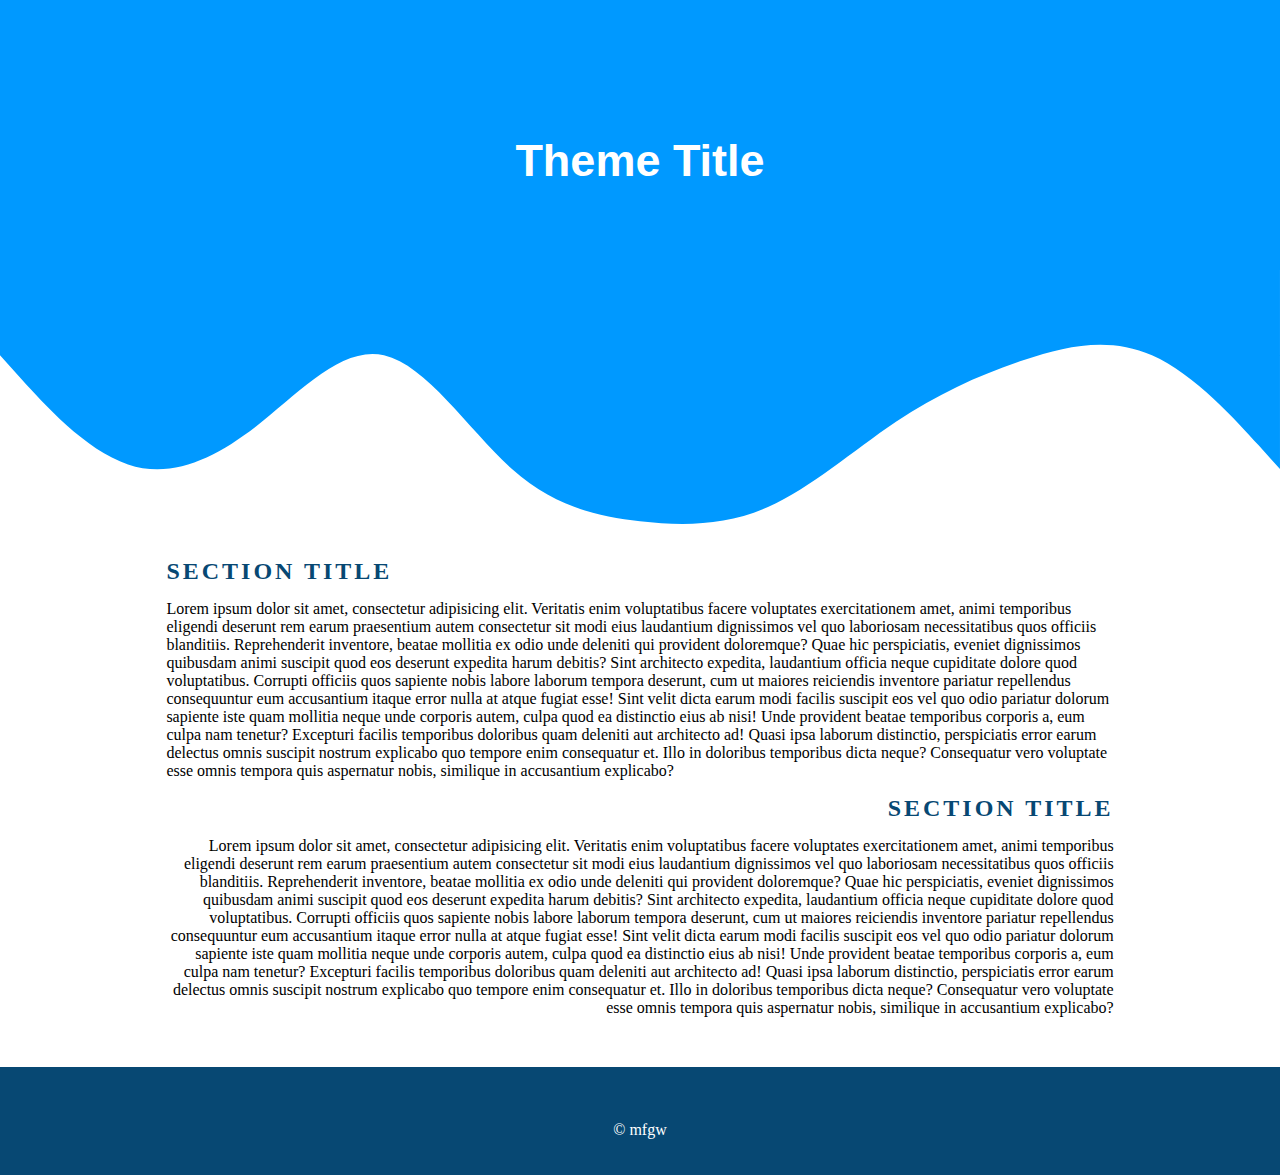
<file: index.html>
<!DOCTYPE html>
<html lang="en">
<head>
    <meta charset="UTF-8">
    <meta http-equiv="X-UA-Compatible" content="IE=edge">
    <meta name="viewport" content="width=device-width, initial-scale=1.0">
    <link rel="stylesheet" href="./css/styles.css">
    <title>Mobile Friendly Practice</title>
</head>
<body>
    <header>
        <h1>Theme Title</h1>
    </header>
    <svg xmlns="http://www.w3.org/2000/svg" viewBox="0 0 1440 320"><path fill="#0099ff" fill-opacity="1" d="M0,96L24,122.7C48,149,96,203,144,218.7C192,235,240,213,288,176C336,139,384,85,432,96C480,107,528,181,576,224C624,267,672,277,720,282.7C768,288,816,288,864,266.7C912,245,960,203,1008,170.7C1056,139,1104,117,1152,101.3C1200,85,1248,75,1296,96C1344,117,1392,171,1416,197.3L1440,224L1440,0L1416,0C1392,0,1344,0,1296,0C1248,0,1200,0,1152,0C1104,0,1056,0,1008,0C960,0,912,0,864,0C816,0,768,0,720,0C672,0,624,0,576,0C528,0,480,0,432,0C384,0,336,0,288,0C240,0,192,0,144,0C96,0,48,0,24,0L0,0Z"></path></svg>
    <section>
        <h2>Section Title</h2>
        <p>Lorem ipsum dolor sit amet, consectetur adipisicing elit. Veritatis enim voluptatibus facere voluptates exercitationem amet, animi temporibus eligendi deserunt rem earum praesentium autem consectetur sit modi eius laudantium dignissimos vel quo laboriosam necessitatibus quos officiis blanditiis. Reprehenderit inventore, beatae mollitia ex odio unde deleniti qui provident doloremque? Quae hic perspiciatis, eveniet dignissimos quibusdam animi suscipit quod eos deserunt expedita harum debitis? Sint architecto expedita, laudantium officia neque cupiditate dolore quod voluptatibus. Corrupti officiis quos sapiente nobis labore laborum tempora deserunt, cum ut maiores reiciendis inventore pariatur repellendus consequuntur eum accusantium itaque error nulla at atque fugiat esse! Sint velit dicta earum modi facilis suscipit eos vel quo odio pariatur dolorum sapiente iste quam mollitia neque unde corporis autem, culpa quod ea distinctio eius ab nisi! Unde provident beatae temporibus corporis a, eum culpa nam tenetur? Excepturi facilis temporibus doloribus quam deleniti aut architecto ad! Quasi ipsa laborum distinctio, perspiciatis error earum delectus omnis suscipit nostrum explicabo quo tempore enim consequatur et. Illo in doloribus temporibus dicta neque? Consequatur vero voluptate esse omnis tempora quis aspernatur nobis, similique in accusantium explicabo?</p>
    </section>
    <section class="right-align">
        <h2>Section Title</h2>
        <p>Lorem ipsum dolor sit amet, consectetur adipisicing elit. Veritatis enim voluptatibus facere voluptates exercitationem amet, animi temporibus eligendi deserunt rem earum praesentium autem consectetur sit modi eius laudantium dignissimos vel quo laboriosam necessitatibus quos officiis blanditiis. Reprehenderit inventore, beatae mollitia ex odio unde deleniti qui provident doloremque? Quae hic perspiciatis, eveniet dignissimos quibusdam animi suscipit quod eos deserunt expedita harum debitis? Sint architecto expedita, laudantium officia neque cupiditate dolore quod voluptatibus. Corrupti officiis quos sapiente nobis labore laborum tempora deserunt, cum ut maiores reiciendis inventore pariatur repellendus consequuntur eum accusantium itaque error nulla at atque fugiat esse! Sint velit dicta earum modi facilis suscipit eos vel quo odio pariatur dolorum sapiente iste quam mollitia neque unde corporis autem, culpa quod ea distinctio eius ab nisi! Unde provident beatae temporibus corporis a, eum culpa nam tenetur? Excepturi facilis temporibus doloribus quam deleniti aut architecto ad! Quasi ipsa laborum distinctio, perspiciatis error earum delectus omnis suscipit nostrum explicabo quo tempore enim consequatur et. Illo in doloribus temporibus dicta neque? Consequatur vero voluptate esse omnis tempora quis aspernatur nobis, similique in accusantium explicabo?</p>
    </section>
    <footer>
        <p>&copy; mfgw</p>
    </footer>
</body>
</html>
</file>
<file: css/styles.css>
*{
    margin: 0;
    padding: 0;
    box-sizing: border-box;
}
header{
    background-color: #0099ff;
    height: 30vh;
}
h1{
    text-align: center;
    color: white;
    font-family: sans-serif;
    font-size: 45px;
    position: relative;
    top: 50%;
}
section{
    padding: 0 13% 0 13%;
}
h2{
    text-transform: uppercase;
    color: #074873;
    letter-spacing: 3px;
}
p{
    margin: 15px 0 15px 0;
}
.right-align{
    text-align: right;
}
footer{
    height: 12vh;
    margin-top: 50px;
    background-color: #074873;
}
footer p{
    color:white;
    text-align: center;
    position: relative;
    top: 50%;
}
@media (max-width: 1024px){
    header{
        background-color: red;
    }
}
@media (max-width: 768px){
    header{
        background-color: orange;
    }
}
@media (max-width: 480px){
    header{
        background-color: yellow;
    }
}
</file>
